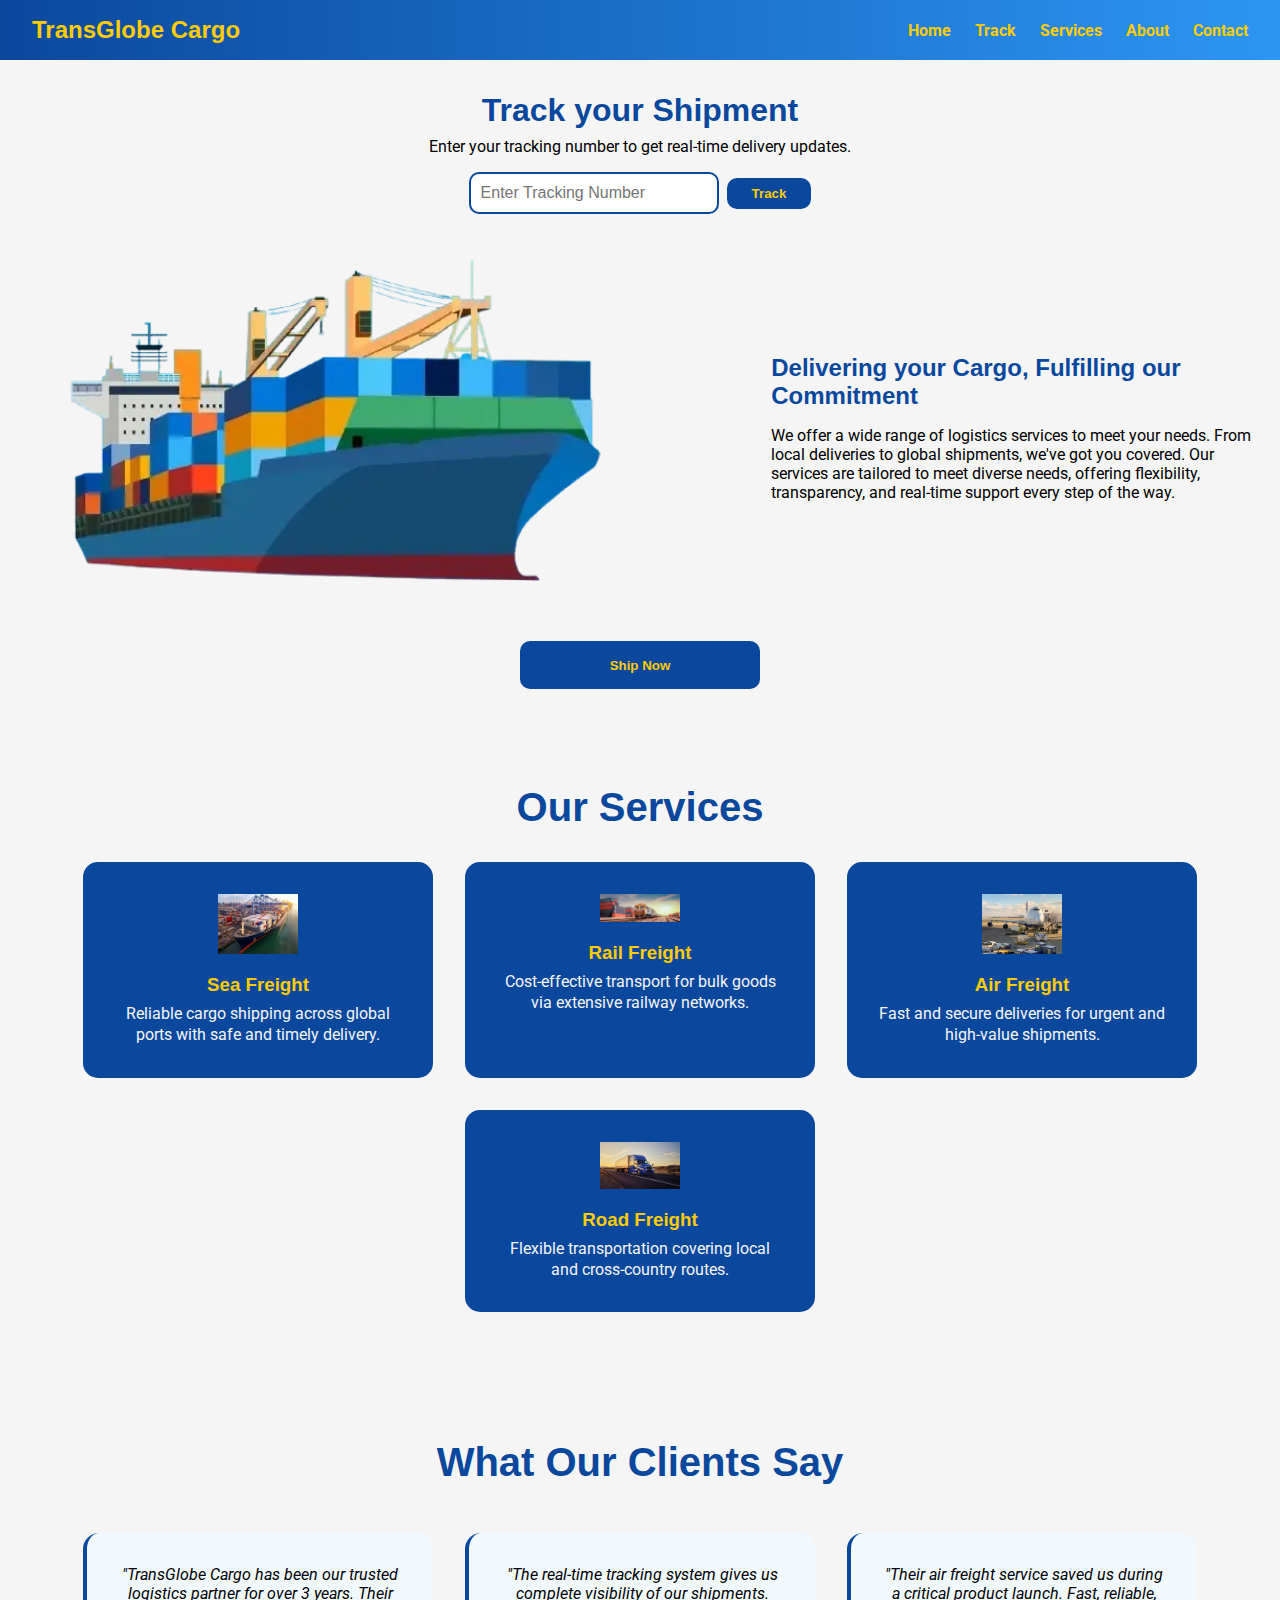
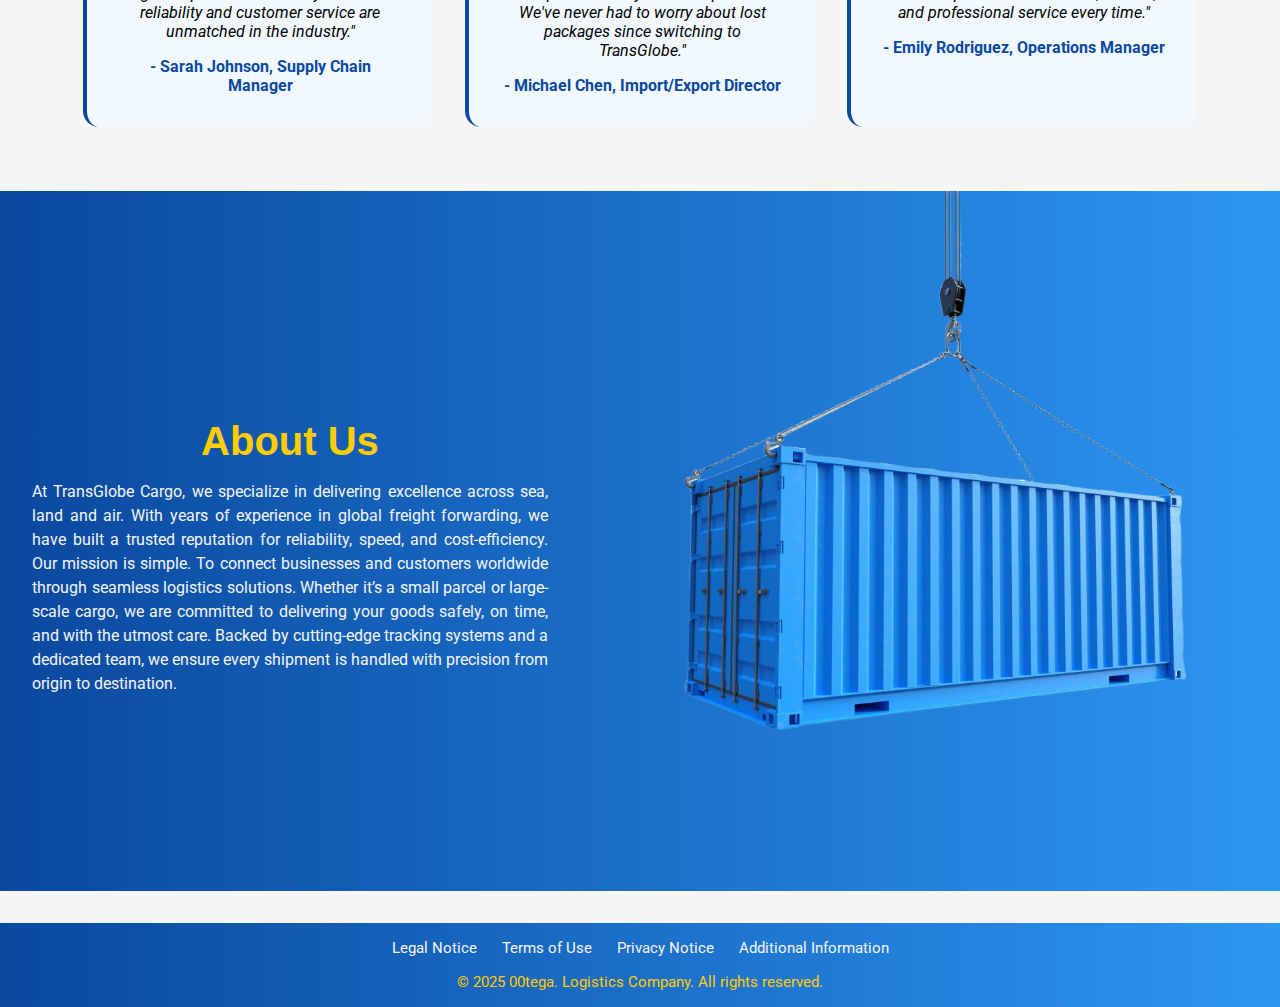
<file: index.html>
<!DOCTYPE html>
<html lang="en">
    <head>
        <meta charset="UTF-8"/>
        <meta name="viewport" content="width=device-width, initial-scale=1.0"/>
        <title>TransGlobe Cargo</title>
        <link rel="stylesheet" href="styles.css" />
        <link href="https://fonts.googleapis.com/css2?family=Roboto:wght@400;500;700&display=swap" rel="stylesheet">
    </head>
    <body>
        <header>
            <div class="logo">
                <h1>TransGlobe Cargo</h1>
            </div>
            <nav class="nav-bar">
                <ul>
                    <li>
                        <a class="nav-link" href="#home">Home</a>
                    </li>
                    <li>
                        <a class="nav-link" href="#track">Track</a>
                    </li>
                    <li>
                        <a class="nav-link" href="#services">Services</a>
                    </li>
                    <li>
                        <a class="nav-link" href="#about">About</a>
                    </li>
                    <li>
                        <a class="nav-link" href="#contact">Contact</a>
                    </li>
                </ul>
            </nav>
        </header>
        
        <main id="home">
            <section id="track" class="tracking-section">
                <h1>Track your Shipment</h1>
                <p>Enter your tracking number to get real-time delivery updates.</p>
                <form class="tracking-form">
                    <input type="text" placeholder="Enter Tracking Number" required>
                    <button type="submit">Track</button>
                </form>
            </section>
            <section class="motive-section">
                <div class="motive-image">
                    <img src="cargo-ship.webp" alt="Cargo ship transporting containers"/>
                </div>
                <div class="motive-content">
                    <h2>Delivering your Cargo, Fulfilling our Commitment</h2>
                    <p>We offer a wide range of logistics services to meet your needs. From local deliveries to global shipments, we've got you covered. Our services are tailored to meet diverse needs, offering flexibility, transparency, and real-time support every step of the way.</p>
                </div>
            </section>

            <button class="ship-now-btn">Ship Now</button>

            <section id="services" class="services">
                <h2>Our Services</h2>
                <div class="services-content">
                    <div class="service-card">
                        <img src="ship.webp" alt="Shipping Freight">
                        <h3>Sea Freight</h3>
                        <p>Reliable cargo shipping across global ports with safe and timely delivery.</p>
                    </div>
                    <div class="service-card">
                        <img src="train.webp" alt="Train Freight">
                        <h3>Rail Freight</h3>
                        <p>Cost-effective transport for bulk goods via extensive railway networks.</p>
                    </div>
                    <div class="service-card">
                        <img src="airplane.webp" alt="Air Freight">
                        <h3>Air Freight</h3>
                        <p>Fast and secure deliveries for urgent and high-value shipments.</p>
                    </div>
                    <div class="service-card">
                        <img src="truck.webp" alt="Truck Freight">
                        <h3>Road Freight</h3>
                        <p>Flexible transportation covering local and cross-country routes.</p>
                    </div>
                </div>
            </section>

            <section class="testimonials-section">
                <h2>What Our Clients Say</h2>
                <div class="testimonials-container">
                    <div class="testimonial-card">
                        <p class="testimonial-text">"TransGlobe Cargo has been our trusted logistics partner for over 3 years. Their reliability and customer service are unmatched in the industry."</p>
                        <p class="testimonial-author">- Sarah Johnson, Supply Chain Manager</p>
                    </div>
                    <div class="testimonial-card">
                        <p class="testimonial-text">"The real-time tracking system gives us complete visibility of our shipments. We've never had to worry about lost packages since switching to TransGlobe."</p>
                        <p class="testimonial-author">- Michael Chen, Import/Export Director</p>
                    </div>
                    <div class="testimonial-card">
                        <p class="testimonial-text">"Their air freight service saved us during a critical product launch. Fast, reliable, and professional service every time."</p>
                        <p class="testimonial-author">- Emily Rodriguez, Operations Manager</p>
                    </div>
                </div>
            </section>

            <section id="about">
                <div class="about-content">
                    <div class="about-text">
                        <h2>About Us</h2>
                        <p>
                            At TransGlobe Cargo, we specialize in delivering excellence across sea, land and air.
                            With years of experience in global freight forwarding, we have built a trusted reputation
                            for reliability, speed, and cost-efficiency. Our mission is simple. To connect businesses
                            and customers worldwide through seamless logistics solutions. Whether it’s a small parcel
                            or large-scale cargo, we are committed to delivering your goods safely, on time, and with
                            the utmost care. Backed by cutting-edge tracking systems and a dedicated team, we ensure
                            every shipment is handled with precision from origin to destination.
                        </p>
                    </div>
                    <img src="container.webp" alt="Container">
                </div>
            </section>
        </main>
        <footer id="contact">
            <ul>
                <li>Legal Notice</li>
                <li>Terms of Use</li>
                <li>Privacy Notice</li>
                <li>Additional Information</li>
            </ul>
            <p class="legal">&copy; 2025 00tega. Logistics Company. All rights reserved.</p>
        </footer>
    </body>
</html>
</file>
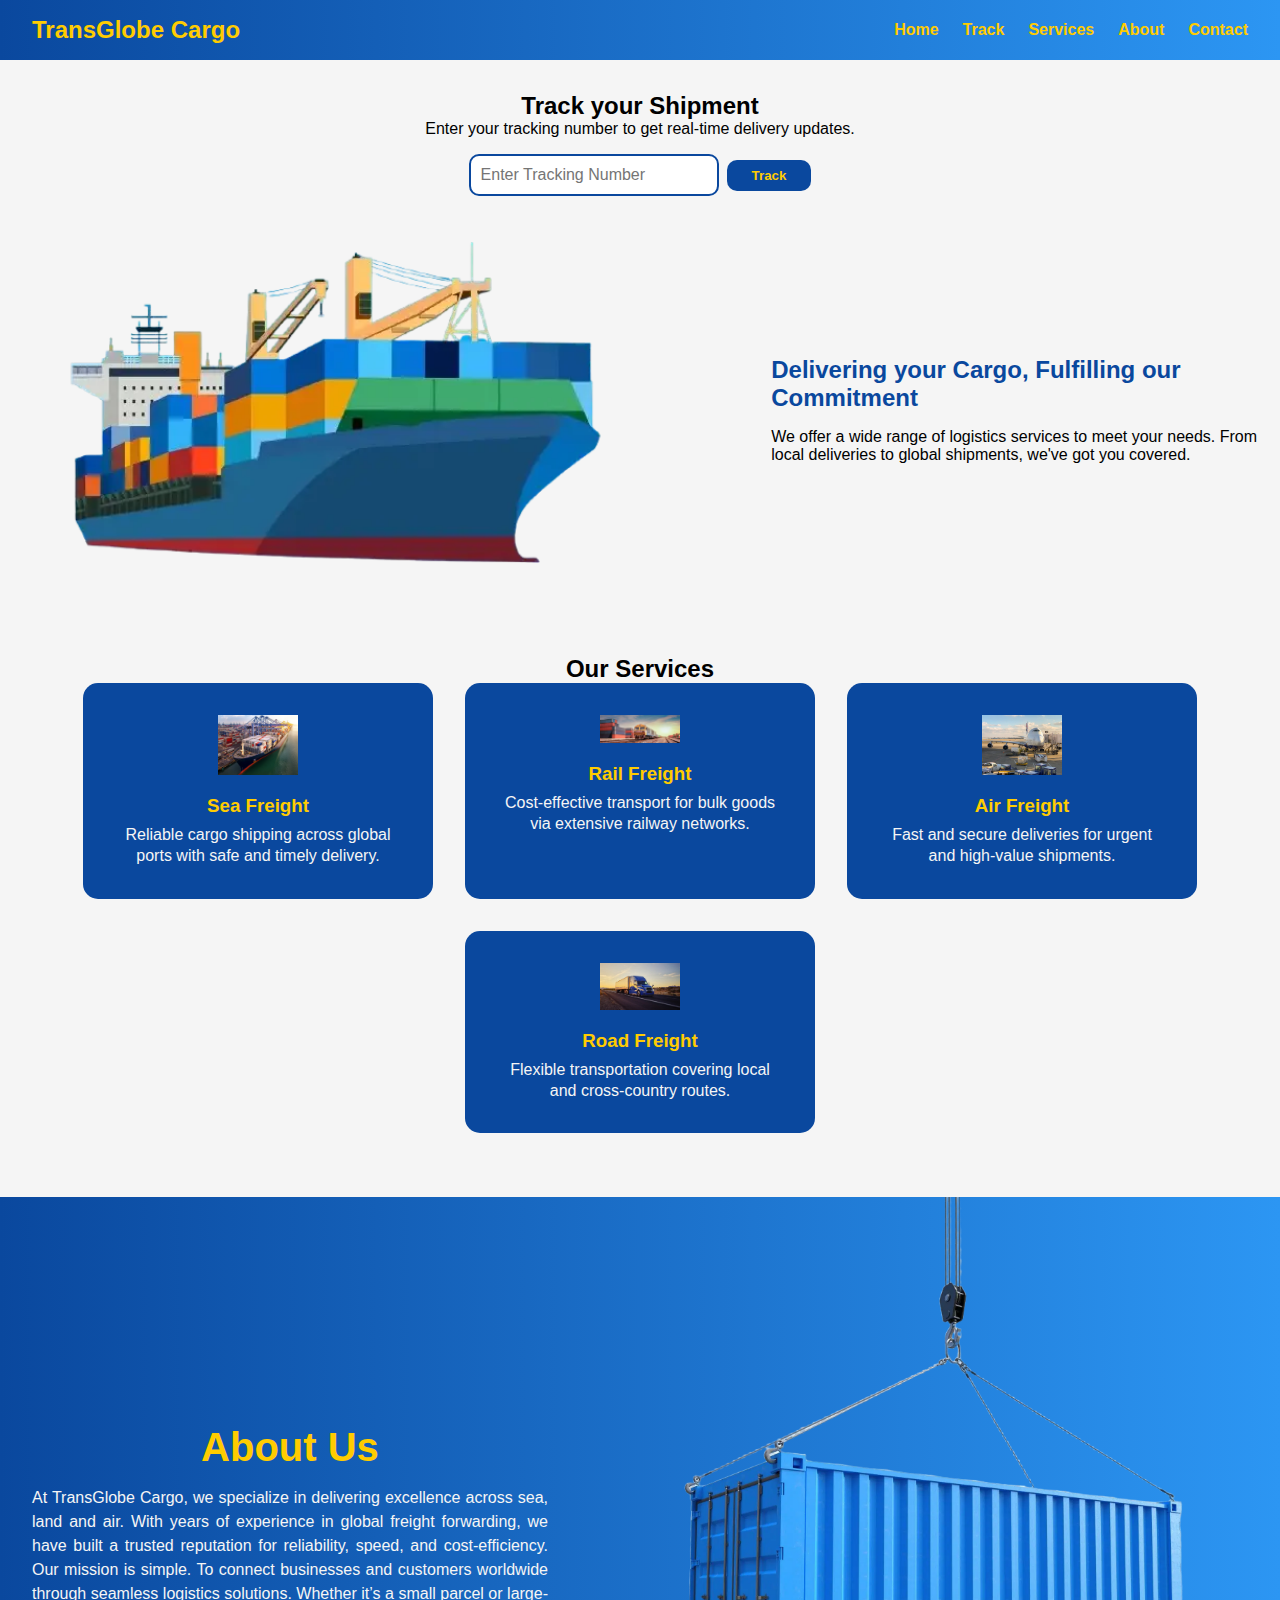
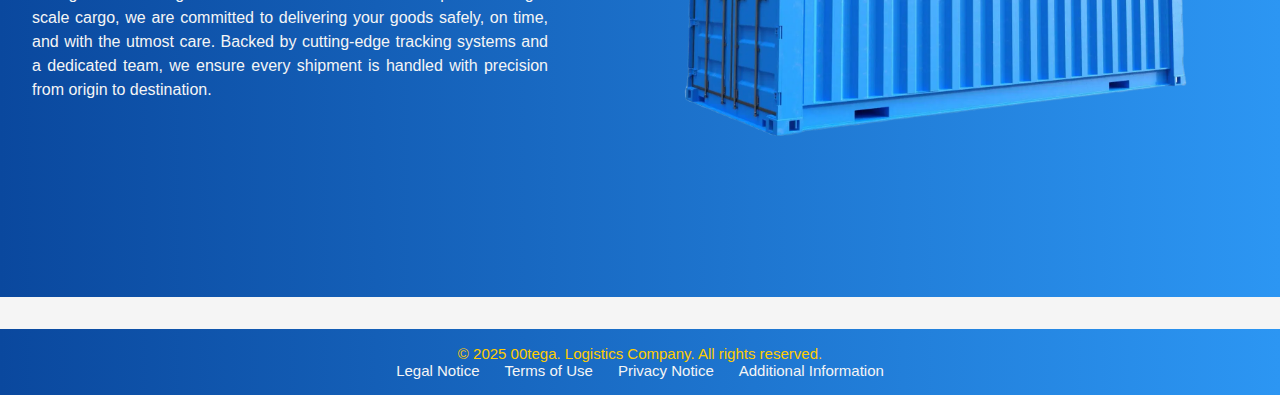
<file: Logistics.html>
<!DOCTYPE html>
<html lang="en">
    <head>
        <meta charset="UTF-8"/>
        <meta name="viewport" content="width=device-width, initial-scale=1.0"/>
        <title>TransGlobe Cargo</title>
        <link rel="stylesheet" href="styles.css" />
    </head>
    <body>
        <header>
            <div class="logo">
                <h1>TransGlobe Cargo</h1>
            </div>
            <nav class="nav-bar">
                <ul>
                    <li>
                        <a class="nav-link" href="#home">Home</a>
                    </li>
                    <li>
                        <a class="nav-link" href="#track">Track</a>
                    </li>
                    <li>
                        <a class="nav-link" href="#services">Services</a>
                    </li>
                    <li>
                        <a class="nav-link" href="#about">About</a>
                    </li>
                    <li>
                        <a class="nav-link" href="#contact">Contact</a>
                    </li>
                </ul>
            </nav>
        </header>
        <main id="home">
            <section id="track" class="tracking-section">
                <h2>Track your Shipment</h2>
                <p>Enter your tracking number to get real-time delivery updates.</p>
                <form class="tracking-form">
                    <input type="number" placeholder="Enter Tracking Number" required>
                    <button type="submit">Track</button>
                </form>
            </section>
            <section class="motive-section">
                <div class="motive-image">
                    <img src="cargo-ship.webp" alt="Cargo Ship" />
                </div>
                <div class="motive-content">
                    <h2>Delivering your Cargo, Fulfilling our Commitment</h2>
                    <p>We offer a wide range of logistics services to meet your needs. From local deliveries to global shipments, we've got you covered.</p>
                </div>
            </section>
            <section id="services">
                <h2>Our Services</h2>
                <div class="services-content">
                    <div class="service-card">
                        <img src="ship.webp" alt="Shipping Freight">
                        <h3>Sea Freight</h3>
                        <p>Reliable cargo shipping across global ports with safe and timely delivery.</p>
                    </div>
                    <div class="service-card">
                        <img src="train.webp" alt="Train Freight">
                        <h3>Rail Freight</h3>
                        <p>Cost-effective transport for bulk goods via extensive railway networks.</p>
                    </div>
                    <div class="service-card">
                        <img src="airplane.webp" alt="Air Freight">
                        <h3>Air Freight</h3>
                        <p>Fast and secure deliveries for urgent and high-value shipments.</p>
                    </div>
                    <div class="service-card">
                        <img src="truck.webp" alt="Truck Freight">
                        <h3>Road Freight</h3>
                        <p>Flexible transportation covering local and cross-country routes.</p>
                    </div>
                </div>
            </section>
            <section id="about">
                <div class="about-content">
                    <div class="about-text">
                        <h2>About Us</h2>
                        <p>
                            At TransGlobe Cargo, we specialize in delivering excellence across sea, land and air.
                            With years of experience in global freight forwarding, we have built a trusted reputation
                            for reliability, speed, and cost-efficiency. Our mission is simple. To connect businesses
                            and customers worldwide through seamless logistics solutions. Whether it’s a small parcel
                            or large-scale cargo, we are committed to delivering your goods safely, on time, and with
                            the utmost care. Backed by cutting-edge tracking systems and a dedicated team, we ensure
                            every shipment is handled with precision from origin to destination.
                        </p>
                    </div>
                    <img src="container.webp" alt="Container">
                </div>
            </section>
        </main>
        <footer id="contact">
            <p>&copy; 2025 00tega. Logistics Company. All rights reserved.</p>
            <ul>
                <li>Legal Notice</li>
                <li>Terms of Use</li>
                <li>Privacy Notice</li>
                <li>Additional Information</li>
            </ul>
        </footer>
    </body>
</html>
</file>
<file: styles.css>
* {
    margin: 0;
    padding: 0;
    box-sizing: border-box;
}

html {
    scroll-behavior: smooth;
}

body {
    font-family: "Roboto", sans-serif;
    background-color: whitesmoke;
}

h1, h2, h3 {
    font-family: "Montserrat", sans-serif;
}

header {
    color: rgb(255, 204, 0);
    padding: 1rem 2rem;
    display: flex;
    align-items: center;
    justify-content: space-between;
    flex-wrap: wrap;
    position: sticky;
    z-index: 1;
    top: 0;
}

header, footer {
    background: linear-gradient(to right, rgb(10, 72, 158), rgb(44, 150, 243));
}

.logo h1 {
    font-size: 1.5rem;
    font-weight: bold;
}

.nav-bar ul {
    list-style: none;
    display: flex;
    gap: 1.5rem;
}

.nav-bar a {
    color: rgb(255, 204, 0);
    text-decoration: none;
    font-weight: bold;
    transition: 0.15s;
}

.nav-bar a:hover {
    color: rgb(255, 255, 255);
}

.tracking-section {
    text-align: center;
    padding: 2rem;
}

.tracking-section h1 {
    font-size: 2rem;
    color: rgb(10, 72, 158);
    margin-bottom: 8px;
}

.tracking-section p {
    margin-bottom: 1rem;
}

.tracking-form {
    display: flex;
    justify-content: center;
    align-items: center;
    gap: 0.5rem;
    flex-wrap: wrap;
}

.tracking-form input {
    padding: 10px;
    width: 250px;
    border: 2px solid rgb(10, 72, 158);
    border-radius: 10px;
    outline: none;
    font-size: 16px;
}

.tracking-form button, .ship-now-btn {
    padding: 8px 25px;
    background:  rgb(10, 72, 158);
    color: rgb(255, 204, 0);
    font-weight: bold;
    border: none;
    border-radius: 10px;
    cursor: pointer;
    transition: 0.1s ease;
}

.tracking-form button:hover, .ship-now-btn:hover {
    background-color: rgb(44, 150, 243);
    color: rgb(255, 233, 145);
}


.motive-section {
    display: flex;
    align-items: center;
    justify-content: space-between;
    gap: 1rem;
    padding: 0 1rem;
}

.motive-image {
    flex: 1.5;
}

.motive-content {
    flex: 1;
}

.motive-content h2 {
    font-size: 1.5rem;
    margin-bottom: 16px;
    color: rgb(10, 72, 158);
}

.motive-content p {
    max-width: 500px;
}

.motive-image img {
    width: 800px;
    margin-top: -10px;
    margin-left: -50px;
    max-width: 100%;
    height: auto;
}

.ship-now-btn {
    display: block;
    margin: 2rem auto;
    width: 15rem;
    height: 3rem;
}

#services {
    padding: 4rem 2rem;
    text-align: center;
}

.services h2 {
    font-size: 2.5rem;
    color: rgb(10, 72, 158);
    margin-bottom: 2rem;
}

.services-content {
    display: flex;
    flex-wrap: wrap;
    gap: 2rem;
    max-width: 1200px;
    margin: 0 auto;
    justify-content: center;
}

.service-card {
    background-color: rgb(10, 72, 158);
    padding: 2rem;
    border-radius: 15px;
    position: relative;
    overflow: hidden;
    transition: transform 0.2s ease;
    flex: 1 1 280px;
    max-width: 350px; 
}

.service-card:hover {
    transform: translateY(-5px);
}

.service-card h3 {
    color: rgb(255, 204, 0);
    margin-bottom: 8px;
}

.service-card img {
    max-width: 80px;
    margin-bottom: 16px;
}

.service-card p {
    color: whitesmoke;
    line-height: 1.3;
}

.testimonials-section {
    padding: 4rem 2rem;
    text-align: center;
}

.testimonials-section h2 {
    font-size: 2.5rem;
    color: rgb(10, 72, 158);
    margin-bottom: 3rem;
}

.testimonials-container {
    display: flex;
    flex-wrap: wrap;
    gap: 2rem;
    max-width: 1200px;
    margin: 0 auto;
    justify-content: center;
}

.testimonial-card {
    padding: 2rem;
    border-radius: 1rem;
    border-left: 4px solid rgb(10, 72, 158);
    flex: 1 1 280px;
    max-width: 350px; 
    background: rgb(241, 249, 255);
}

.testimonial-card:hover {
    transform: translateY(-4px);
    box-shadow: 0 4px 12px rgba(0,0,0,0.08);
}

.testimonial-text {
    font-style: italic;
    margin-bottom: 1rem;
}

.testimonial-author {
    font-weight: bold;
    color: rgb(10, 72, 158);
}

#about {
    background: linear-gradient(to right, rgb(10, 72, 158), rgb(44, 150, 243));
}

.about-content {
    display: flex;
    justify-content: center;
    align-items: center;
    flex-wrap: wrap;
}

.about-text {
    flex: 1;
    margin: 0 2rem;
}

.about-content h2 {
    margin-top: 2rem;
    text-align: center;
    margin-bottom: 1rem;
    font-size: 2.5rem;
    color: rgb(255, 204, 0);
}

#about p {
    color: whitesmoke;
    text-align: justify;
    line-height: 1.5;
}

#about img {
    max-width: 700px;
}

footer {
    text-align: center;
    padding: 1rem 0;
    margin-top: 2rem;
}

footer p {
    font-size: 15px;
    color: rgb(255, 204, 0);
}

footer ul {
    list-style: none;
    padding: 0;
    margin: 0;
    display: flex;
    flex-wrap: wrap;
    justify-content: center;
    gap: 25px;
}

footer ul li {
    color: whitesmoke;
    font-size: 15px;
    cursor: pointer;
    transition: color 0.2s ease;
}

footer ul li:hover {
    color: rgb(255, 204, 0);
    text-decoration: underline;
}

.legal {
    margin-top: 1rem;
}


@media (max-width: 768px) {
    .nav-bar ul {
        gap: 0.75rem;
        margin-top: 1rem;
    }

    .tracking-section h1 {
        font-size: 1.6rem;
    }

    .tracking-form input {
        width: 100%;
        max-width: 300px;
    }

    #services h2, #about h2, .testimonials-section h2 {
        font-size: 1.8rem;
    }

    .tracking-form button {
        width: 100%;
        max-width: 200px;
    }

    .motive-section {
        flex-direction: column;
        text-align: center;
    }

    .motive-image img {
        margin: 0;
        width: 100%;
        height: auto;
    }

    .motive-content h2 {
        margin: 0.5rem 1rem;
        text-align: left;
    }

    .motive-content p {
        max-width: 100%;
        margin: 0 1rem;
        text-align: left;
    }

    #about .about-content {
        flex-direction: column;
        text-align: center;
        max-height: unset;
    }

    #about img {
        width: 100%;
        height: auto;
        margin: 0;
    }

}

@media (max-width: 480px) {
    header {
        justify-content: center;
        padding: 1rem;
    }

    .logo p {
        font-size: 1.2rem;
    }

    #services {
        padding: 24px 16px;
    }

    .service-card {
        padding: 15px;
    }

    .service-card h3 {
        font-size: 1rem;
    }

    .service-card p {
        font-size: 0.85rem;
    }

    footer#contact ul {
        gap: 12px;
    }
}
</file>
